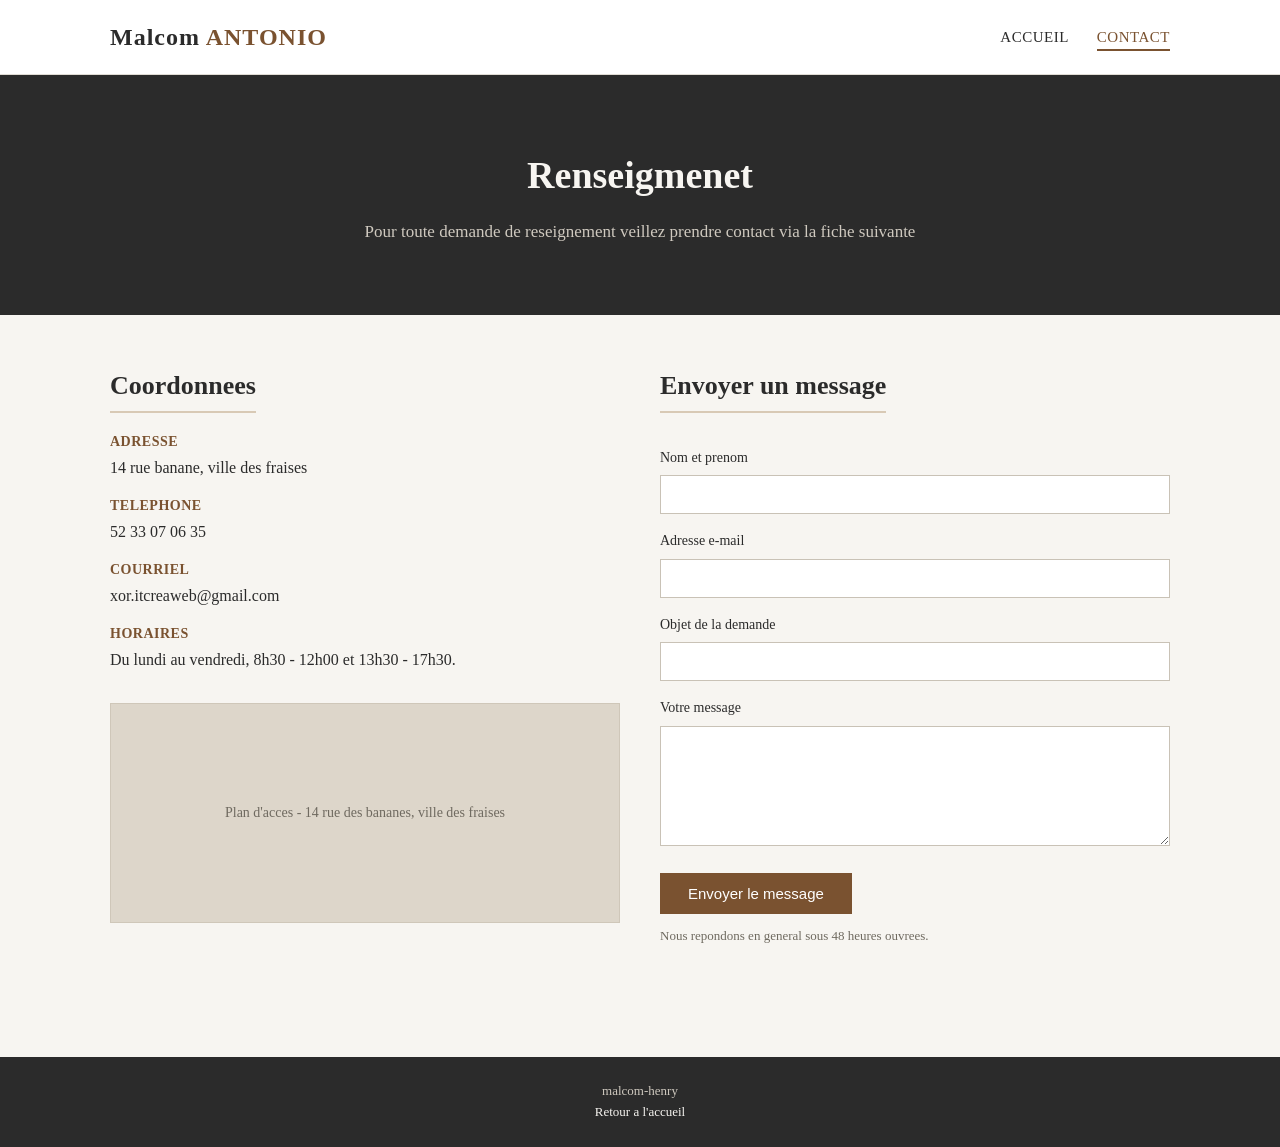
<file: contact.html>
<!DOCTYPE html>
<html lang="fr">
<head>
  <meta charset="UTF-8">
  <meta name="viewport" content="width=device-width, initial-scale=1.0">
  <title>Contact pour m'appeler;)</title>
  <link rel="stylesheet" href="css/style.css">
</head>
<body>

  <header>
    <div class="header-inner">
      <div class="logo">Malcom <span>ANTONIO</span></div>
      <button class="menu-toggle" aria-label="Ouvrir le menu">&#9776;</button>
      <nav>
        <ul>
          <li><a href="index.html">Accueil</a></li>
          <li><a href="contact.html" class="active">Contact</a></li>
        </ul>
      </nav>
    </div>
  </header>

  <div class="hero">
    <h1>Renseigmenet</h1>
    <p>Pour toute demande de reseignement veillez prendre contact via la fiche suivante</p>
  </div>

  <main>
    <section class="contact-layout">
      <div class="contact-info">
        <h2>Coordonnees</h2>
        <p>
          <strong>Adresse</strong>
          14 rue banane, ville des fraises
        </p>
        <p>
          <strong>Telephone</strong>
          52 33 07 06 35
        </p>
        <p>
          <strong>Courriel</strong>
          xor.itcreaweb@gmail.com
        </p>
        <p>
          <strong>Horaires</strong>
          Du lundi au vendredi, 8h30 - 12h00 et 13h30 - 17h30.<br>
          
        </p>

        <div class="map-placeholder">Plan d'acces - 14 rue des bananes, ville des fraises</div>
      </div>

      <div>
        <h2>Envoyer un message</h2>
        <form id="contact-form">
          <label for="name">Nom et prenom</label>
          <input type="text" id="name" name="name" required>

          <label for="email">Adresse e-mail</label>
          <input type="email" id="email" name="email" required>

          <label for="subject">Objet de la demande</label>
          <input type="text" id="subject" name="subject">

          <label for="message">Votre message</label>
          <textarea id="message" name="message" required></textarea>

          <button type="submit">Envoyer le message</button>
          <p class="form-note">Nous repondons en general sous 48 heures ouvrees.</p>
        </form>
      </div>
    </section>
  </main>

  <footer>
    <p>malcom-henry</p>
    <p><a href="index.html">Retour a l'accueil</a></p>
  </footer>

  <script src="js/main.js"></script>
</body>
</html>
</file>
<file: css/style.css>
/* Feuille de style principale */

* {
  margin: 0;
  padding: 0;
  box-sizing: border-box;
}

body {
  font-family: Georgia, "Times New Roman", serif;
  color: #2b2b2b;
  background: #f7f5f1;
  line-height: 1.6;
}

a {
  color: #7a5230;
  text-decoration: none;
}

a:hover {
  text-decoration: underline;
}

img {
  max-width: 100%;
  display: block;
}

/* En-tete */

header {
  background: #ffffff;
  border-bottom: 1px solid #e0dcd4;
}

.header-inner {
  max-width: 1100px;
  margin: 0 auto;
  padding: 18px 20px;
  display: flex;
  align-items: center;
  justify-content: space-between;
}

.logo {
  font-size: 24px;
  font-weight: bold;
  letter-spacing: 1px;
  color: #2b2b2b;
}

.logo span {
  color: #7a5230;
}

nav ul {
  list-style: none;
  display: flex;
  gap: 28px;
}

nav a {
  color: #2b2b2b;
  font-size: 15px;
  text-transform: uppercase;
  letter-spacing: 0.5px;
}

nav a.active {
  color: #7a5230;
  border-bottom: 2px solid #7a5230;
  padding-bottom: 4px;
}

.menu-toggle {
  display: none;
  background: none;
  border: 1px solid #2b2b2b;
  padding: 6px 10px;
  font-size: 16px;
  cursor: pointer;
}

/* Bandeau */

.hero {
  background: #2b2b2b;
  color: #f7f5f1;
  padding: 70px 20px;
  text-align: center;
}

.hero h1 {
  font-size: 38px;
  margin-bottom: 12px;
}

.hero p {
  font-size: 17px;
  color: #cfc9bf;
  max-width: 600px;
  margin: 0 auto;
}

/* Contenu */

main {
  max-width: 1100px;
  margin: 0 auto;
  padding: 50px 20px;
}

section {
  margin-bottom: 60px;
}

section h2 {
  font-size: 26px;
  margin-bottom: 18px;
  border-bottom: 2px solid #d8c9b5;
  display: inline-block;
  padding-bottom: 4px;
}

.intro p {
  max-width: 720px;
}

.services {
  display: grid;
  grid-template-columns: repeat(3, 1fr);
  gap: 24px;
}

.service-card {
  background: #ffffff;
  border: 1px solid #e0dcd4;
  padding: 24px;
}

.service-card h3 {
  margin-bottom: 10px;
  font-size: 19px;
  color: #7a5230;
}

.service-card p {
  font-size: 15px;
  color: #4a4a4a;
}

.gallery {
  display: grid;
  grid-template-columns: repeat(3, 1fr);
  gap: 16px;
}

.gallery div {
  background: #ddd6ca;
  border: 1px solid #cfc7b9;
  height: 220px;
  display: flex;
  align-items: center;
  justify-content: center;
  color: #6f6a60;
  font-size: 14px;
  overflow: hidden;
  border-radius: 8px;
}

.gallery img {
  width: 100%;
  height: 100%;
  object-fit: cover;
  display: block;
}

/* Formulaire de contact */

.contact-layout {
  display: grid;
  grid-template-columns: 1fr 1fr;
  gap: 40px;
}

.contact-info p {
  margin-bottom: 14px;
}

.contact-info strong {
  display: block;
  font-size: 14px;
  text-transform: uppercase;
  letter-spacing: 0.5px;
  color: #7a5230;
  margin-bottom: 2px;
}

form label {
  display: block;
  font-size: 14px;
  margin-bottom: 6px;
  margin-top: 16px;
}

form input,
form textarea {
  width: 100%;
  padding: 10px;
  border: 1px solid #c9c2b6;
  background: #ffffff;
  font-family: inherit;
  font-size: 15px;
}

form textarea {
  resize: vertical;
  min-height: 120px;
}

form button {
  margin-top: 20px;
  background: #7a5230;
  color: #ffffff;
  border: none;
  padding: 12px 28px;
  font-size: 15px;
  cursor: pointer;
}

form button:hover {
  background: #5e3e22;
}

.form-note {
  margin-top: 12px;
  font-size: 13px;
  color: #6f6a60;
}

.map-placeholder {
  margin-top: 30px;
  background: #ddd6ca;
  border: 1px solid #cfc7b9;
  height: 220px;
  display: flex;
  align-items: center;
  justify-content: center;
  color: #6f6a60;
  font-size: 14px;
}

/* Pied de page */

footer {
  background: #2b2b2b;
  color: #cfc9bf;
  text-align: center;
  padding: 24px 20px;
  font-size: 13px;
}

footer a {
  color: #f7f5f1;
}

/* Responsive */

@media (max-width: 800px) {
  .services,
  .gallery,
  .contact-layout {
    grid-template-columns: 1fr;
  }

  .menu-toggle {
    display: inline-block;
  }

  nav ul {
    display: none;
    flex-direction: column;
    gap: 14px;
    position: absolute;
    top: 64px;
    right: 20px;
    background: #ffffff;
    border: 1px solid #e0dcd4;
    padding: 16px;
  }

  nav ul.open {
    display: flex;
  }

  header {
    position: relative;
  }
}
</file>
